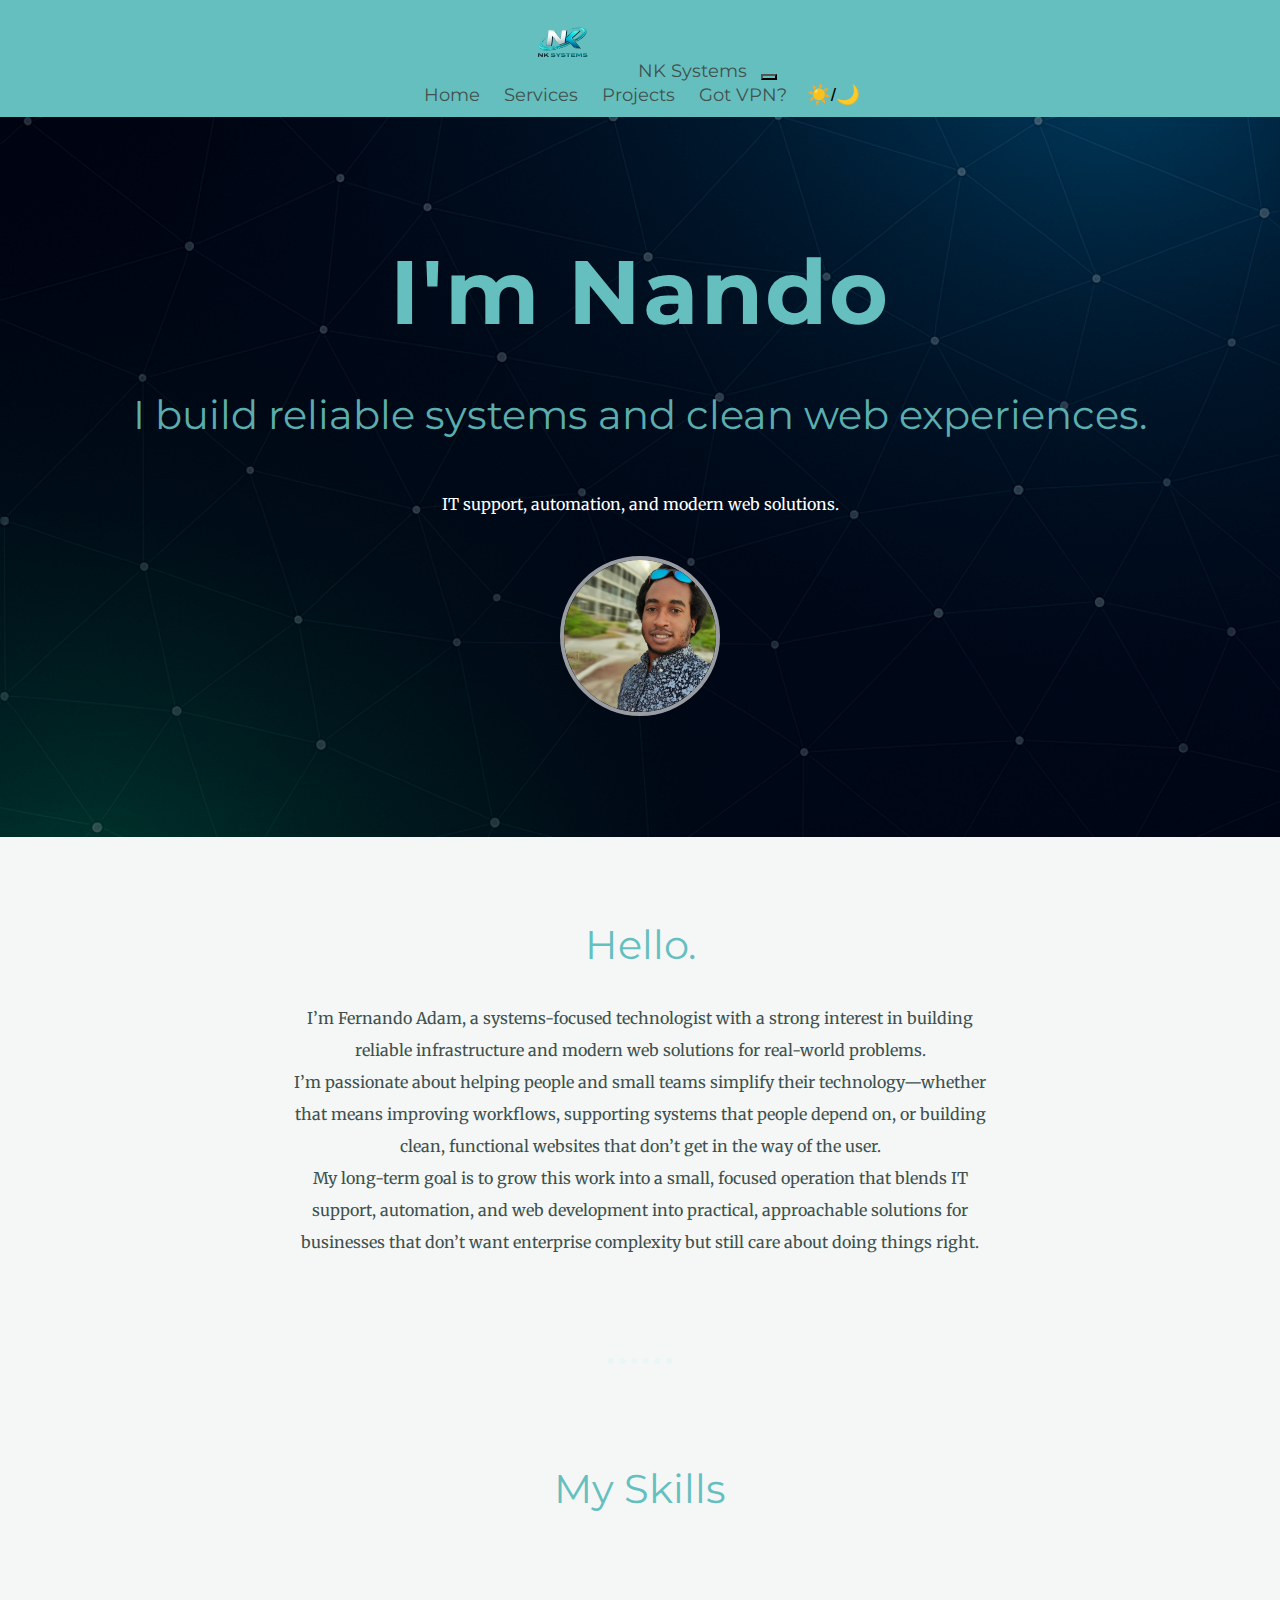
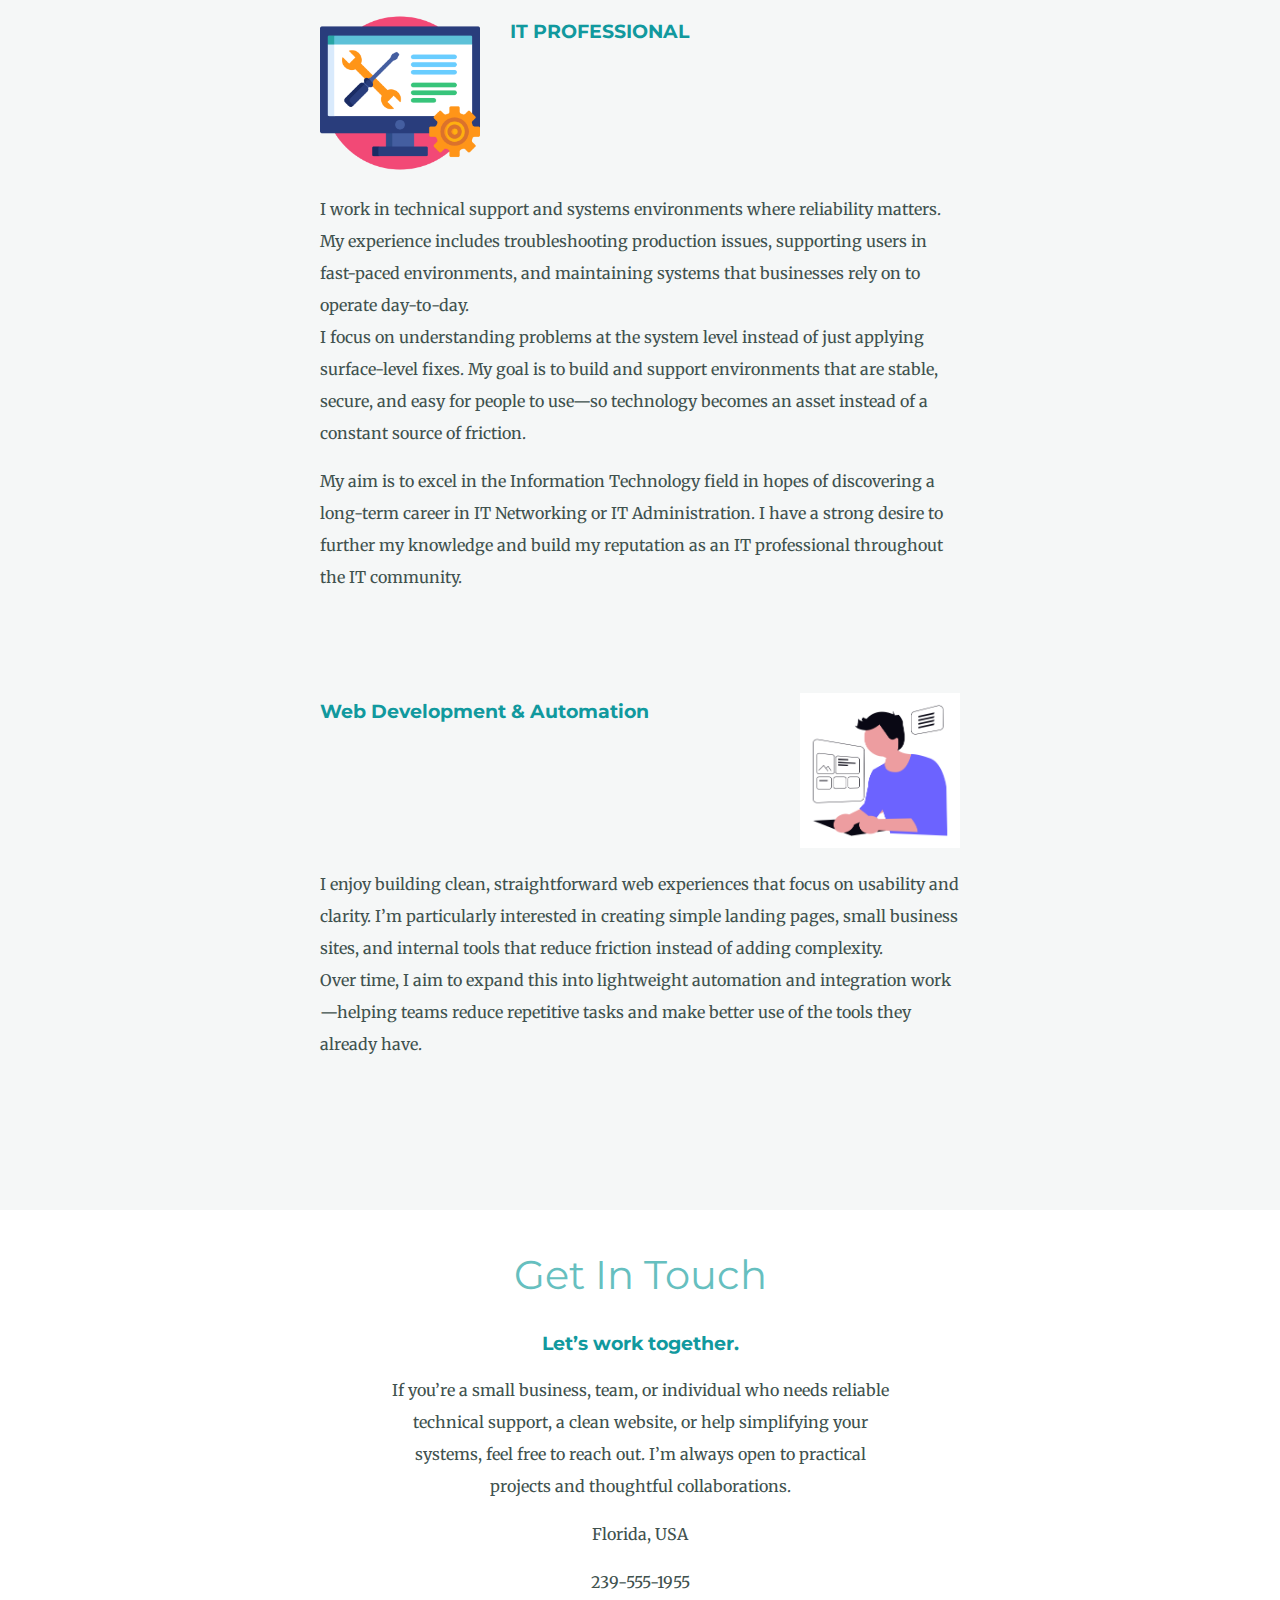
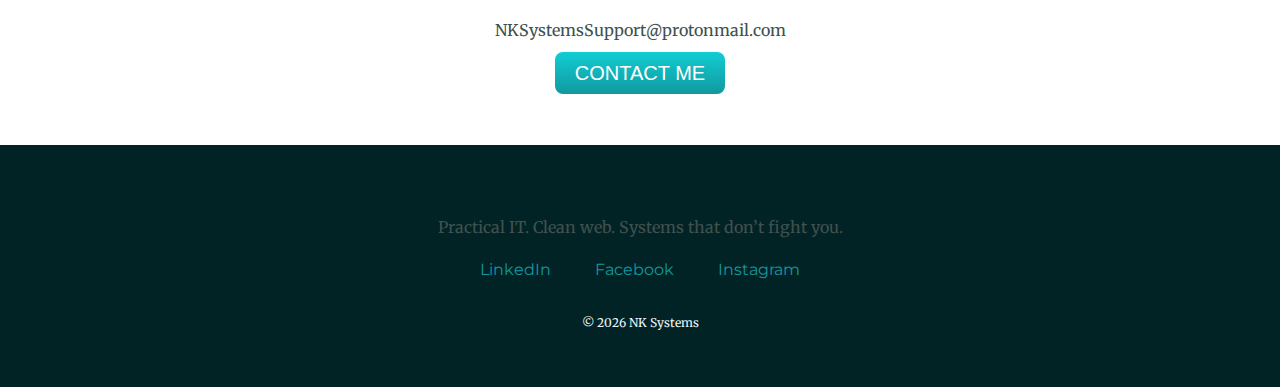
<file: index.html>
<!DOCTYPE html>
<html lang="en" dir="ltr">

<head>
    <meta charset="utf-8" />
    <meta name="viewport" content="width=device-width, initial-scale=1" />
    <title>Fernando Adam</title>

    <link rel="icon" href="images/favicon.ico" type="image/x-icon" />

    <!-- Fonts -->
    <link rel="preconnect" href="https://fonts.googleapis.com" />
    <link rel="preconnect" href="https://fonts.gstatic.com" crossorigin />
    <link href="https://fonts.googleapis.com/css2?family=Merriweather&family=Montserrat&family=Sacramento&display=swap" rel="stylesheet" />

    <!-- Bootstrap -->
    <link href="https://cdn.jsdelivr.net/npm/bootstrap@5.3.8/dist/css/bootstrap.min.css" rel="stylesheet" integrity="sha384-sRIl4kxILFvY47J16cr9ZwB07vP4J8+LH7qKQnuqkuIAvNWLzeN8tE5YBujZqJLB" crossorigin="anonymous" />

    <!-- Your Styles -->
    <link rel="stylesheet" href="css/styles.css" />

    <!-- Dark/LightMode Config -->
    <script>
        const savedTheme = localStorage.getItem("theme");
        if (savedTheme === "dark") {
            document.documentElement.classList.add("dark-mode");
        }
    </script>

</head>

<body>
    <!-- NAV -->
    <nav class="navbar navbar-expand-lg sticky-top bg-body-tertiary">
        <div class="container-fluid">
            <a class="navbar-brand" href="index.html">
                <img src="images/NKLogo.png" alt="NKDevOps Logo" width="100" class="d-inline-block align-text-top" />
            </a>
            <a class="navbar-brand" href="#">NK Systems</a>

            <button class="navbar-toggler" type="button" data-bs-toggle="collapse" data-bs-target="#navbarNavAltMarkup" aria-controls="navbarNavAltMarkup" aria-expanded="false" aria-label="Toggle navigation">
                <span class="navbar-toggler-icon"></span>
            </button>


            <div class="collapse navbar-collapse" id="navbarNavAltMarkup">
                <div class="navbar-nav ms-auto">
                    <a class="nav-link active" aria-current="page" href="index.html">Home</a>
                    <a class="nav-link" href="Services.html">Services</a>
                    <a class="nav-link" href="#">Projects</a>
                    <a class="nav-link" href="https://pr.tn/ref/S0SYM2ET" target="_blank" rel="noopener noreferrer">Got VPN?</a>
                    <button id="themeToggle">☀️/🌙</button>

                </div>
            </div>
        </div>
    </nav>

    <!-- HERO -->
    <section class="top-section">
        <div class="top-container">
            <div class="hero-text">
                <h1>I'm Nando</h1>
                <h2>I build reliable systems and clean web experiences.</h2>
                <p>IT support, automation, and modern web solutions.</p>
                <img class="image-Profile" src="images/Profile Picture.jpg" alt="Profile picture" />
            </div>
        </div>
    </section>

    <!-- ABOUT -->
    <section class="middle-section">
        <div class="middle-container">
            <div class="profile">
                <h2>Hello.</h2>
                <p class="intro">
                    I’m Fernando Adam, a systems-focused technologist with a strong interest in building reliable infrastructure and modern web solutions for real-world problems.
                    <br>
                    I’m passionate about helping people and small teams simplify their technology—whether that means improving workflows, supporting systems that people depend on, or building clean, functional websites that don’t get in the way of the user.
                    <br>
                    My long-term goal is to grow this work into a small, focused operation that blends IT support, automation, and web development into practical, approachable solutions for businesses that don’t want enterprise complexity but still care about doing things right.
                </p>
            </div>

            <hr />

            <div class="skills">
                <h2>My Skills</h2>

                <div class="skill-row">
                    <img class="image-Skills-technical-support" src="images/technical-support.png" alt="IT support icon" />
                    <h3>IT PROFESSIONAL</h3>
                    <p class="technical-support-description">
                        I work in technical support and systems environments where reliability matters. My experience includes troubleshooting production issues, supporting users in fast-paced environments, and maintaining systems that businesses rely on to operate day-to-day.
                        <br>
                        I focus on understanding problems at the system level instead of just applying surface-level fixes. My goal is to build and support environments that are stable, secure, and easy for people to use—so technology becomes an asset instead of a constant source of friction.
                    </p>
                    <p class="technical-support-description">
                        My aim is to excel in the Information Technology field in hopes of discovering a long-term career in IT Networking or IT Administration. I have a strong desire to further my knowledge and build my reputation as an IT professional throughout the IT community.
                    </p>
                </div>

                <div class="skill-row">
                    <img class="image-Skills-saxophone" src="images/Developer.png" alt="Developer icon" />
                    <h3>Web Development & Automation</h3>
                    <p class="dev-description">
                        I enjoy building clean, straightforward web experiences that focus on usability and clarity. I’m particularly interested in creating simple landing pages, small business sites, and internal tools that reduce friction instead of adding complexity.
                        <br>
                        Over time, I aim to expand this into lightweight automation and integration work—helping teams reduce repetitive tasks and make better use of the tools they already have.
                    </p>
                </div>
            </div>
        </div>
    </section>

    <!-- CONTACT -->
    <section class="bottom-section">
        <div class="contact-me">
            <h2>Get In Touch</h2>
            <h3>Let’s work together.</h3>
            <p>If you’re a small business, team, or individual who needs reliable technical support, a clean website, or help simplifying your systems, feel free to reach out. I’m always open to practical projects and thoughtful collaborations.</p>
            <p>Florida, USA</p>
            <p>239-555-1955</p>
            <p>NKSystemsSupport@protonmail.com</p>
            <a class="btn" href="mailto:NKSystemsSupport@protonmail.com">CONTACT ME</a>
        </div>

        <div class="bottom-container">
            <p>Practical IT. Clean web. Systems that don’t fight you.</p>
            <a href="https://www.linkedin.com/in/fernando-adam-6308b0152/" target="_blank" rel="noopener noreferrer">LinkedIn</a>
            <a href="https://www.facebook.com/TBGSwagg" target="_blank" rel="noopener noreferrer">Facebook</a>
            <a href="https://www.instagram.com/nandofer94/" target="_blank" rel="noopener noreferrer">Instagram</a>
            <p class="copyright">© 2026 NK Systems</p>
        </div>
    </section>

    <!-- Bootstrap Scripts -->
    <script src="https://cdn.jsdelivr.net/npm/bootstrap@5.3.8/dist/js/bootstrap.bundle.min.js" integrity="sha384-FKyoEForCGlyvwx9Hj09JcYn3nv7wiPVlz7YYwJrWVcXK/BmnVDxM+D2scQbITxI" crossorigin="anonymous"></script>

    <!-- Dark Mode Toggle -->
    <script>
        const toggleBtn = document.getElementById("themeToggle");

        // Load saved theme on page load
        // const savedTheme = localStorage.getItem("theme");
        if (savedTheme === "dark") {
            document.body.classList.add("dark-mode");
        }

        // Toggle theme + save preference
        toggleBtn.addEventListener("click", () => {
            document.body.classList.toggle("dark-mode");

            const isDark = document.body.classList.contains("dark-mode");
            localStorage.setItem("theme", isDark ? "dark" : "light");
        });
    </script>
</body>

</html>
</file>
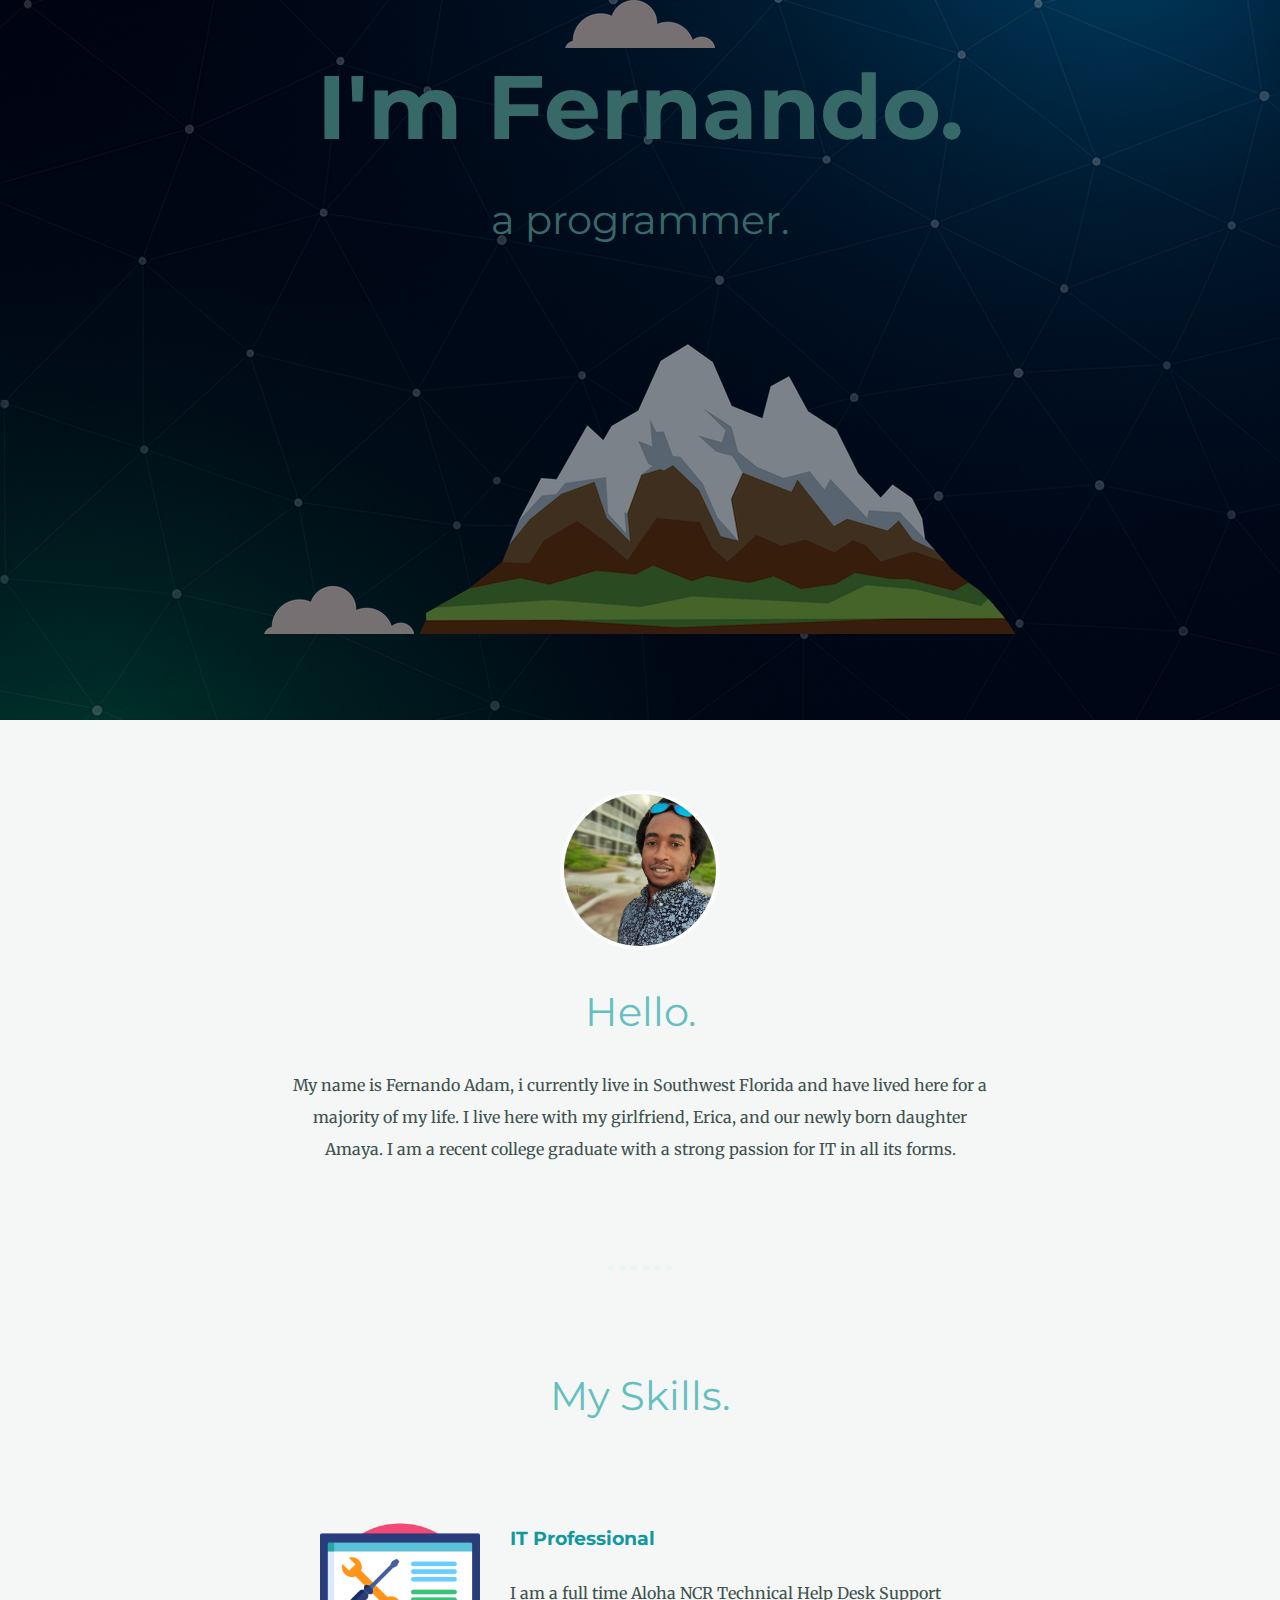
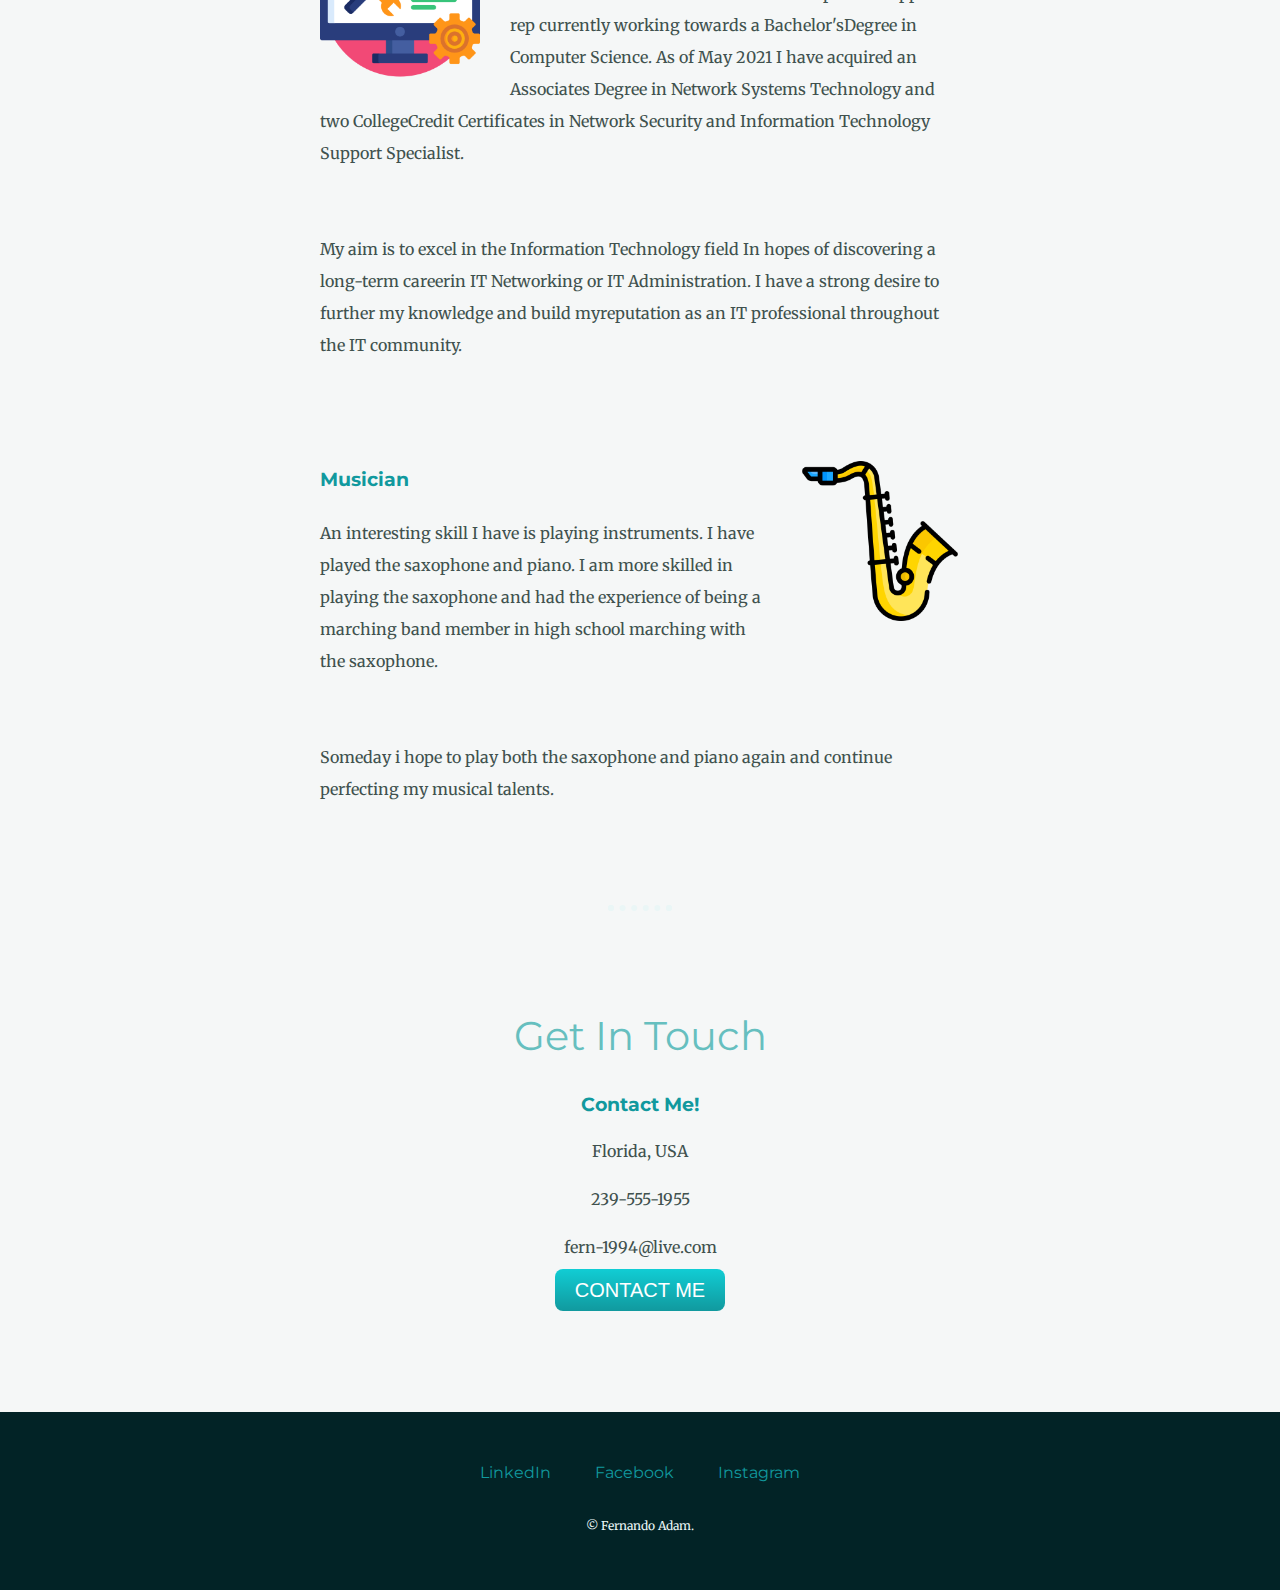
<file: index copy.html>
<!DOCTYPE html>
<html lang="en" dir="ltr">

<head>
  <meta charset="utf-8">
  <title>Fernando Adam</title>
  <link rel="stylesheet" href="css/styles.css">
  <link rel="icon" href="favicon.ico">
  <link rel="preconnect" href="https://fonts.googleapis.com">
  <link rel="preconnect" href="https://fonts.gstatic.com" crossorigin>
  <link href="https://fonts.googleapis.com/css2?family=Merriweather&family=Montserrat&family=Sacramento&display=swap" rel="stylesheet">
</head>

<body>
  <div class="top-container">
    <img class="top-cloud" src="images/cloud.png" alt="cloud-img">
    <h1>I'm Fernando.</h1>
    <h2>a <span class="pro">pro</span>grammer.</h2>
    <img class="bottom-cloud" src="images/cloud.png" alt="cloud-img">
    <img src="images/mountain.png" alt="mountain-img">
  </div>

  <div class="middle-container">
    <div class="profile">
      <img class="image-Profile" src="images/Profile Picture.jpg" alt="Profile picture">
      <h2>Hello.</h2>
      <p class="intro">My name is Fernando Adam, i currently live in Southwest Florida and have lived here for a
        majority of my life. I live here with my girlfriend, Erica, and our newly born daughter Amaya.
        I am a recent college graduate with a strong passion for IT in all its forms. </p>
    </div>
    <hr>
    <div class="skills">
      <h2>My Skills.</h2>
      <div class="skill-row">
        <img class="image-Skills-technical-support" src="images/technical-support.png" alt="IT-support-image">
        <h3>IT Professional</h3>
        <p class:"technical-support-description"> I am a full time Aloha NCR Technical Help Desk Support rep currently working towards a Bachelor'sDegree in Computer Science.
          As of May 2021 I have acquired an Associates Degree in Network Systems Technology and two CollegeCredit
          Certificates in Network Security and Information Technology Support Specialist. </p> <br>
        <p class="technical-support-description">My aim is to excel in the Information Technology field In hopes of discovering a long-term careerin IT Networking or IT Administration.
          I have a strong desire to further my knowledge and build myreputation as an IT professional throughout the IT community.</p>
      </div>
      <div class="skill-row">
        <img class="image-Skills-saxophone" src="images/saxophone.png" alt="saxophone">
        <h3>Musician</h3>
        <p class="sax-description">An interesting skill I have is playing instruments. I have played the saxophone and piano. I am more skilled in playing the
          saxophone and had the experience of being a marching band member in high school marching with the saxophone.</p><br>
        <p>Someday i hope to play both the saxophone and piano again and continue perfecting my musical talents. </p>
      </div>
    </div>
    <hr>
    <div class="contact-me">
      <h2>Get In Touch</h2>
      <h3>Contact Me!</h3>
      <p>Florida, USA</p>
      <p>239-555-1955</p>
      <p>fern-1994@live.com</p>
      <a class="btn" href="mailto:name@email.com">CONTACT ME</a>
    </div>
  </div>


  <div class="bottom-container">
    <a href="https://www.linkedin.com/in/fernando-adam-6308b0152/">LinkedIn</a>
    <a href="https://www.facebook.com/TBGSwagg">Facebook</a>
    <a href="https://www.instagram.com/nandofer94/">Instagram</a>
    <p class="copyright">© Fernando Adam.</p>
  </div>

</body>

</html>
</file>
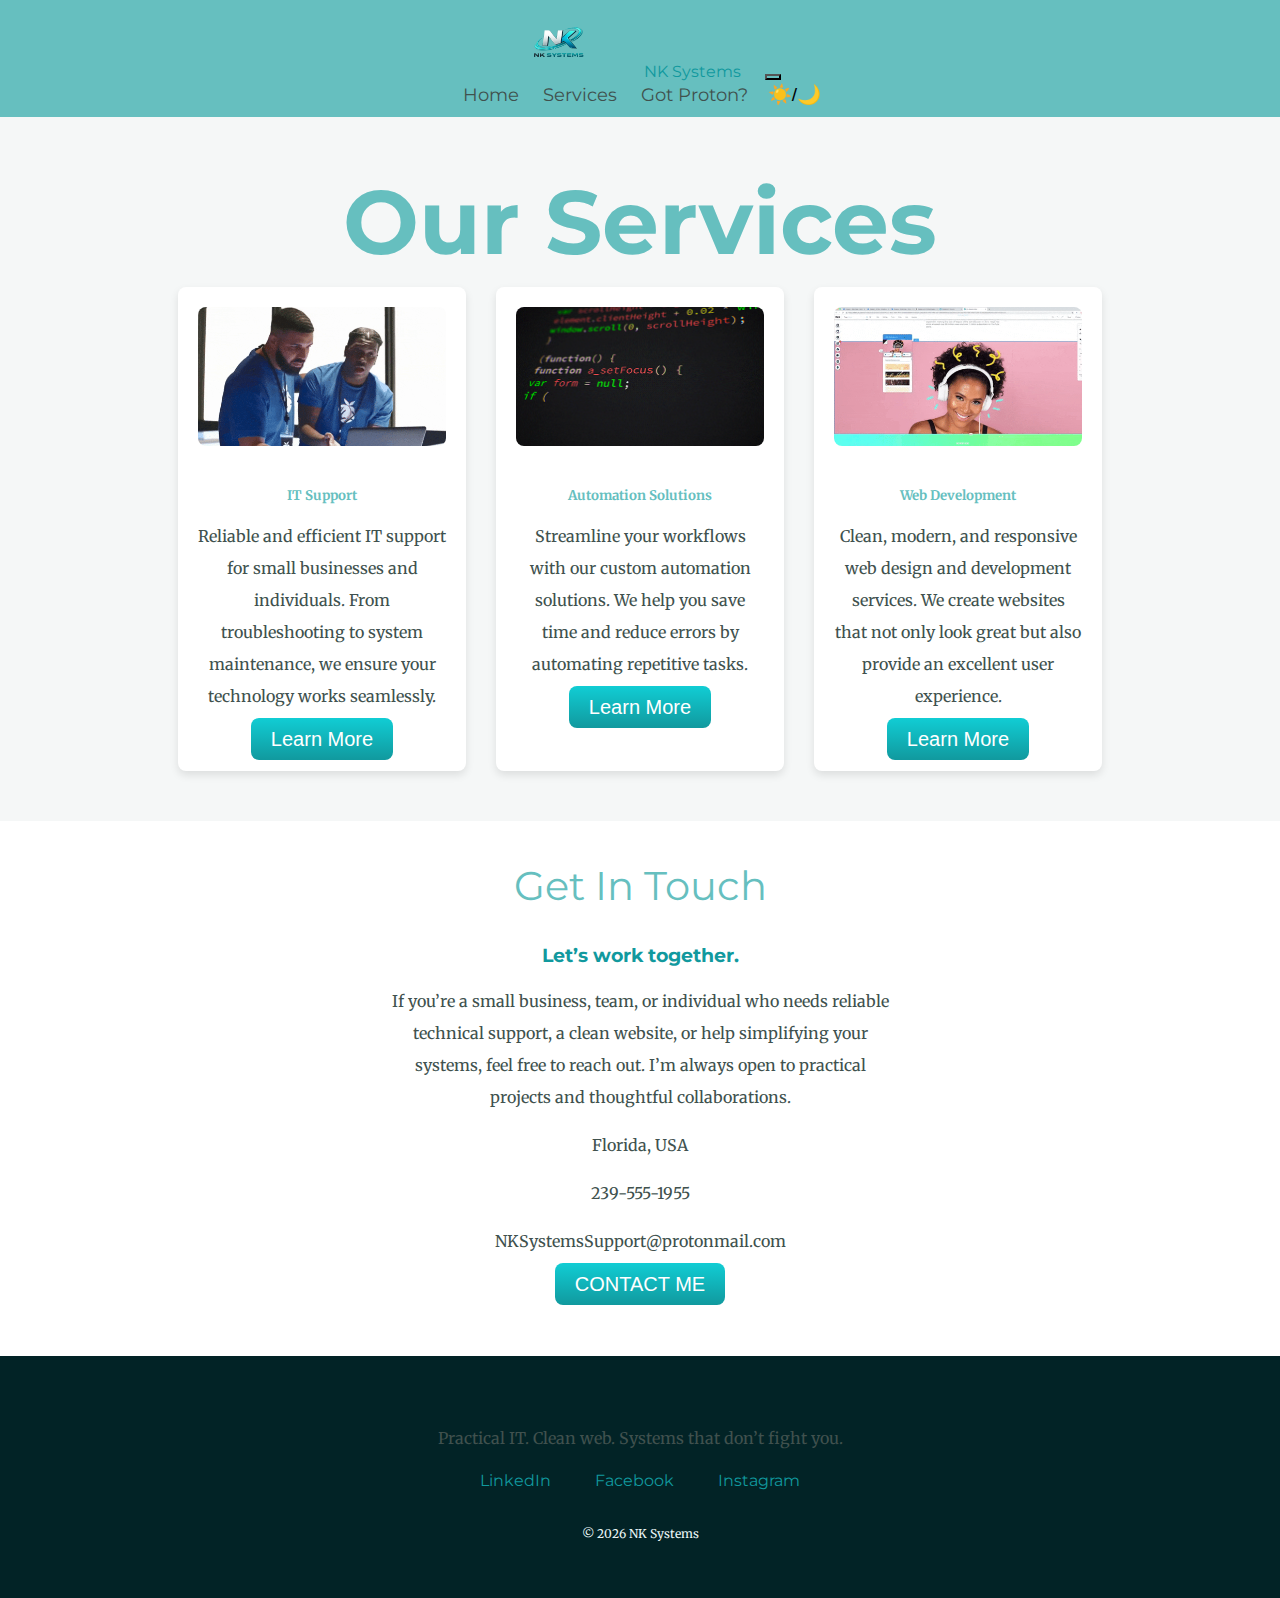
<file: Services.html>
<!DOCTYPE html>
<html lang="en" dir="ltr">

<head>
    <meta charset="utf-8" />
    <meta name="viewport" content="width=device-width, initial-scale=1" />
    <title>Fernando Adam</title>

    <link rel="icon" href="images/favicon.ico" type="image/x-icon" />

    <!-- Fonts -->
    <link rel="preconnect" href="https://fonts.googleapis.com" />
    <link rel="preconnect" href="https://fonts.gstatic.com" crossorigin />
    <link href="https://fonts.googleapis.com/css2?family=Merriweather&family=Montserrat&family=Sacramento&display=swap" rel="stylesheet" />

    <!-- Bootstrap -->
    <link href="https://cdn.jsdelivr.net/npm/bootstrap@5.3.8/dist/css/bootstrap.min.css" rel="stylesheet" integrity="sha384-sRIl4kxILFvY47J16cr9ZwB07vP4J8+LH7qKQnuqkuIAvNWLzeN8tE5YBujZqJLB" crossorigin="anonymous" />

    <!-- Your Styles -->
    <link rel="stylesheet" href="css/styles.css" />

    <!-- Dark/LightMode Config -->
    <script>
        const savedTheme = localStorage.getItem("theme");
        if (savedTheme === "dark") {
            document.documentElement.classList.add("dark-mode");
        }
    </script>
</head>

<body>
    <!-- NAV -->
    <nav class="navbar navbar-expand-lg sticky-top bg-body-tertiary">
        <div class="container-fluid">
            <a class="navbar-brand" href="#">
                <img src="images/NKLogo.png" alt="NKDevOps Logo" width="100" class="d-inline-block align-text-top" />
            </a>
            <a class="navbar-title" href="#">NK Systems</a>

            <button class="navbar-toggler" type="button" data-bs-toggle="collapse" data-bs-target="#navbarNavAltMarkup" aria-controls="navbarNavAltMarkup" aria-expanded="false" aria-label="Toggle navigation">
                <span class="navbar-toggler-icon"></span>
            </button>


            <div class="collapse navbar-collapse" id="navbarNavAltMarkup">
                <div class="navbar-nav ms-auto">
                    <a class="nav-link" aria-current="page" href="index.html">Home</a>
                    <a class="nav-link active" href="Services.html">Services</a>
                    <!-- <a class="nav-link" href="#">Projects</a> -->
                    <a class="nav-link" href="https://pr.tn/ref/S0SYM2ET">Got Proton?</a>
                    <button id="themeToggle">☀️/🌙</button>

                </div>
            </div>
        </div>
    </nav>
    <section class="services-section row">
        <h1>Our Services</h1>
        <div class="services-container card-group">
            <div class="service-item card" style="width: 18rem;">
                <img src="images/ITSupport.gif" class="card-img-top" alt="IT Support Services">
                <div class="card-body">
                    <h5 class="card-title">IT Support</h5>
                    <p class="card-text">Reliable and efficient IT support for small businesses and individuals. From troubleshooting to system maintenance, we ensure your technology works seamlessly.</p>
                    <a href="#" class="btn btn-primary">Learn More</a>
                </div>
            </div>
            <div class="service-item card" style="width: 18rem;">
                <img src="images/Automation.gif" class="card-img-top" alt="Automation Solutions">
                <div class="card-body">
                    <h5 class="card-title">Automation Solutions</h5>
                    <p class="card-text">Streamline your workflows with our custom automation solutions. We help you save time and reduce errors by automating repetitive tasks.</p>
                    <a href="#" class="btn btn-primary">Learn More</a>
                </div>
            </div>
            <div class="service-item card" style="width: 18rem;">
                <img src="images/WebDev1.gif" class="card-img-top" alt="Web Development Services">
                <div class="card-body">
                    <h5 class="card-title">Web Development</h5>
                    <p class="card-text">Clean, modern, and responsive web design and development services. We create websites that not only look great but also provide an excellent user experience.</p>
                    <a href="#" class="btn btn-primary">Learn More</a>
                </div>
            </div>
        </div>



    </section>

    <section class="bottom-section">
        <div class="contact-me">
            <h2>Get In Touch</h2>
            <h3>Let’s work together.</h3>
            <p>If you’re a small business, team, or individual who needs reliable technical support, a clean website, or help simplifying your systems, feel free to reach out. I’m always open to practical projects and thoughtful collaborations.</p>
            <p>Florida, USA</p>
            <p>239-555-1955</p>
            <p>NKSystemsSupport@protonmail.com</p>
            <a class="btn" href="mailto:NKSystemsSupport@protonmail.com">CONTACT ME</a>
        </div>
        <div class="bottom-container">
            <p>Practical IT. Clean web. Systems that don’t fight you.</p>
            <a href="https://www.linkedin.com/in/fernando-adam-6308b0152/" target="_blank" rel="noopener noreferrer">LinkedIn</a>
            <a href="https://www.facebook.com/TBGSwagg" target="_blank" rel="noopener noreferrer">Facebook</a>
            <a href="https://www.instagram.com/nandofer94/" target="_blank" rel="noopener noreferrer">Instagram</a>
            <p class="copyright">© 2026 NK Systems</p>
        </div>
    </section>
    <!-- Bootstrap Scripts -->
    <script src="https://cdn.jsdelivr.net/npm/bootstrap@5.3.8/dist/js/bootstrap.bundle.min.js" integrity="sha384-FKyoEForCGlyvwx9Hj09JcYn3nv7wiPVlz7YYwJrWVcXK/BmnVDxM+D2scQbITxI" crossorigin="anonymous"></script>

    <!-- Dark Mode Toggle -->
    <!-- <script>
        const btn = document.getElementById("themeToggle");
        btn.addEventListener("click", () => {
            document.body.classList.toggle("dark-mode");
        });
    </script> -->
    <script>
        const toggleBtn = document.getElementById("themeToggle");

        // const savedTheme = localStorage.getItem("theme");
        if (savedTheme) {
            document.body.classList.toggle("dark-mode", savedTheme === "dark");
        } else {
            const prefersDark = window.matchMedia("(prefers-color-scheme: dark)").matches;
            document.body.classList.toggle("dark-mode", prefersDark);
        }

        toggleBtn.addEventListener("click", () => {
            const isDark = document.body.classList.toggle("dark-mode");
            localStorage.setItem("theme", isDark ? "dark" : "light");
        });
    </script>

</body>

</html>
</file>
<file: css/styles.css>
/* Global reset & layout sanity */

* {
    box-sizing: border-box;
}

html,
body {
    width: 100%;
    margin: 0;
    padding: 0;
    overflow-x: hidden;
    background: var(--bg-main);
    color: var(--text-main);
    text-align: center;
    font-family: 'Merriweather', serif;
}

:root {
    /* Light mode */
    --bg-main: #ffffff;
    --bg-section: #f5f7f7;
    --bg-footer: #66BFBF;
    --text-main: #40514E;
    --text-muted: #6c7a7a;
    --accent-primary: #66BFBF;
    --accent-secondary: #11999E;
}

body.dark-mode {
    /* Dark mode */
    --bg-main: #0B1F22;
    --bg-section: #103A3D;
    --bg-footer: #022326;
    --text-main: #D6E6E6;
    --text-muted: #9FB8B8;
    --accent-primary: #66BFBF;
    --accent-secondary: #11999E;
}

.navbar {
    background-color: var(--bg-footer) !important;
    padding: 10px 20px;
}

.nav-link,
.navbar-brand {
    color: var(--text-main) !important;
    font-size: large;
    font-family: 'Montserrat', sans-serif;
    margin: 0 10px;
}

.navbar-toggler,
.navbar-toggler-icon {
    color: var(--accent-primary) !important;
    background-color: var(--accent-primary) !important;
}

#themeToggle {
    background-color: var(--bg-footer) !important;
    border: none;
    /* color: var(--text-main); */
    font-size: 1.2rem;
    cursor: pointer;
}


/* Headings */

h1 {
    color: var(--accent-primary);
    font-size: 5.625rem;
    margin: 0 auto 10px auto;
    font-family: 'Montserrat', sans-serif;
}

h2 {
    color: #66BFBF;
    font-family: 'Montserrat', sans-serif;
    font-size: 2.5rem;
    font-weight: normal;
}

h3 {
    color: #11999E;
    font-family: 'Montserrat', sans-serif;
}

h1,
h2 {
    color: var(--accent-primary);
}

h3,
a {
    color: var(--accent-secondary);
}


/* Links */

a {
    color: #11999E;
    margin: 10px 20px;
    font-family: 'Montserrat', sans-serif;
    text-decoration: none;
}

a:hover {
    color: #EAF6F6;
}


/* Text */

p {
    line-height: 2;
}


/* Divider */

hr {
    border: dotted #EAF6F6 6px;
    border-bottom: none;
    width: 5%;
    margin: 100px auto;
}


/* HERO / LANDING */

.top-container {
    background: url('../images/LandingPicture.png') center / cover no-repeat;
    position: relative;
    width: 100vw;
    height: 80vh;
    min-height: 500px;
}

.top-container::before {
    content: "";
    position: absolute;
    inset: 0;
    background: rgba(0, 0, 0, 0.45);
}

.hero-text {
    position: absolute;
    inset: 0;
    display: flex;
    flex-direction: column;
    justify-content: center;
    align-items: center;
    text-align: center;
    color: white;
    padding: 2rem;
    z-index: 1;
}

.hero-text h1 {
    letter-spacing: 2px;
}

.hero-text h2 {
    opacity: 0.9;
}


/* Profile Image */

.image-Profile {
    width: 160px;
    height: 160px;
    border-radius: 50%;
    object-fit: cover;
    margin-top: 20px;
    border: 4px solid rgba(255, 255, 255, 0.6);
}


/* Middle Section */

.middle-container {
    margin: 0px 0;
    padding: 50px 0;
    background: var(--bg-section);
}

.intro {
    max-width: 700px;
    width: 90%;
    margin: auto;
}


/* Skills */

.skill-row {
    width: 50%;
    margin: 100px auto;
    text-align: left;
    line-height: 2;
}

.image-Skills-technical-support {
    float: left;
    margin: 0 30px 20px 0;
    width: 25%;
}

.image-Skills-saxophone {
    float: right;
    margin: 0 0 20px 30px;
    width: 25%;
}

.technical-support-description,
.dev-description {
    clear: both;
}


/* Contact */

.contact-me {
    width: 40%;
    margin: 40px auto 60px;
}


/* Footer */

.bottom-container {
    background: var(--bg-footer);
    background-color: #022326;
    padding: 50px 0 20px;
}

.copyright {
    color: #EAF6F6;
    font-size: 0.75rem;
    padding: 20px 0;
}


/* Buttons */

.btn {
    background: linear-gradient(to bottom, #11CDD4, #11999E);
    border-radius: 8px;
    font-family: Arial;
    color: #ffffff;
    font-size: 20px;
    padding: 10px 20px;
    text-decoration: none;
}

.btn:hover {
    background: linear-gradient(to bottom, #30E3CB, #2BC4AD);
}


/* Responsive */

@media (max-width: 768px) {
    h1 {
        font-size: 3rem;
    }

    h2 {
        font-size: 1.75rem;
    }

    .skill-row {
        width: 90%;
        text-align: center;
    }

    .image-Skills-technical-support,
    .image-Skills-saxophone {
        float: none;
        display: block;
        margin: 0 auto 20px auto;
        width: 150px;
    }

    .contact-me {
        width: 90%;
    }
}

/* Services Page */

.services-section {
    padding: 50px 0;
    background: var(--bg-section);
}

.services-container {
    display: flex;
    justify-content: center;
    gap: 30px;
    flex-wrap: wrap;
}

.service-item {
    background: var(--bg-main);
    /* border: 1px solid var(--text-muted); */
    border-radius: 8px;
    padding: 20px;
    width: 300px;
    box-shadow: 0 4px 8px rgba(0, 0, 0, 0.1);
}

.service-item img {
    width: 100%;
    border-radius: 8px;
    margin-bottom: 15px;
}

.service-item h5 {
    color: var(--accent-primary);
    margin-bottom: 10px;
}

.card-text,
.card-title {
    color: var(--text-main);
}
</file>
